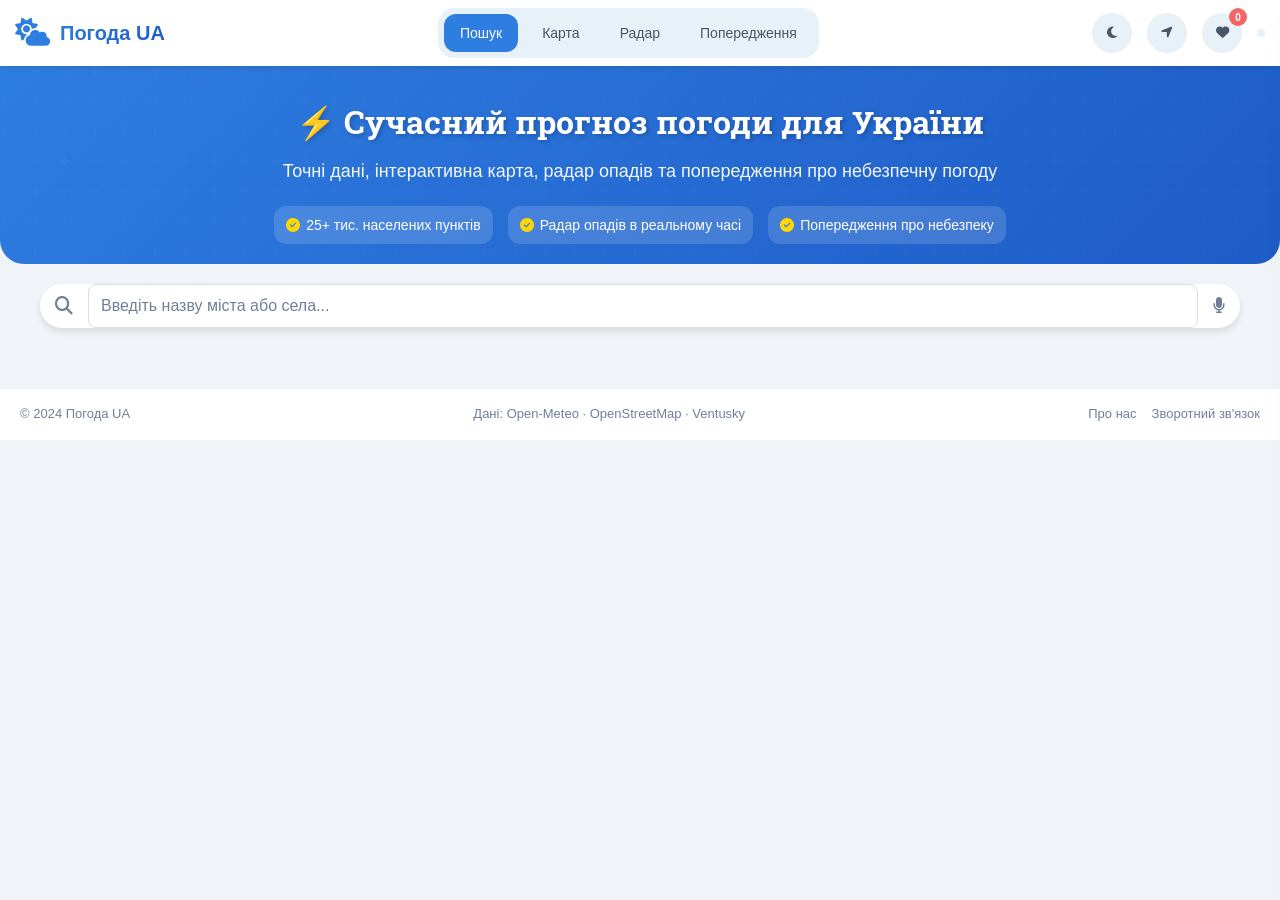
<file: index.html>
<!DOCTYPE html>
<html lang="uk">
<head>
    <meta charset="UTF-8">
    <meta name="viewport" content="width=device-width, initial-scale=1.0">
    <meta name="theme-color" content="#2e7de1">
    <meta name="description" content="⚡ Сучасний прогноз погоди для України. Точні дані, інтерактивна карта, радар опадів, попередження про небезпечну погоду та багато іншого!">
    <meta name="keywords" content="погода, Україна, прогноз, дощ, сніг, температура, вітер, радар, Open-Meteo">
    <title>Погода UA — Сучасний прогноз погоди для України</title>
    <link rel="icon" type="image/x-icon" href="favicon.ico">
    <link rel="manifest" href="manifest.json">
    <link rel="apple-touch-icon" href="icons/icon.svg">
    <link rel="stylesheet" href="https://cdnjs.cloudflare.com/ajax/libs/font-awesome/6.4.0/css/all.min.css">
    <link rel="stylesheet" href="style.css">
    <link rel="preconnect" href="https://fonts.googleapis.com">
    <link rel="preconnect" href="https://fonts.gstatic.com" crossorigin>
    <link href="https://fonts.googleapis.com/css2?family=Inter:wght@300;400;500;600;700;800&family=Roboto+Slab:wght@400;700&display=swap" rel="stylesheet">
    <style>
        /* Fallback для loading screen */
        .loading-screen { display: none !important; }
        /* Fallback для основних стилів, якщо CSS не завантажиться */
        body { font-family: Arial, sans-serif; margin: 0; padding: 0; background: #f0f4f8; }
        .site-header { background: white; padding: 15px; box-shadow: 0 2px 5px rgba(0,0,0,0.1); }
        .search-box { margin: 20px; }
        .search-box input { width: 100%; padding: 12px; border: 1px solid #ddd; border-radius: 8px; }
        button { cursor: pointer; }
    </style>
    <script>
        // Глобальна функція перекладу (fallback)
        window.t = function(key) {
            var translations = {
                loading: "Завантаження...",
                searching: "Шукаємо...",
                noResults: "Нічого не знайдено",
                enterCity: "Введіть назву міста",
                error: "Помилка",
                tryAgain: "Спробуйте ще раз"
            };
            return translations[key] || key;
        };
        
        // Перевірка завантаження скриптів
        window.scriptsLoaded = {
            i18n: false,
            weatherIcons: false,
            app: false
        };
        
        // Функція для завантаження скриптів з перевіркою
        function loadScript(url, callback, onerror) {
            var script = document.createElement('script');
            script.src = url;
            script.async = false;
            script.onload = function() {
                callback();
            };
            script.onerror = function() {
                console.error('Failed to load script: ' + url);
                if (onerror) onerror();
            };
            document.head.appendChild(script);
        }
        
        // Завантажуємо скрипти в правильному порядку
        window.addEventListener('DOMContentLoaded', function() {
            // Приховуємо екран завантаження
            var loadingScreen = document.getElementById('loadingScreen');
            if (loadingScreen) {
                loadingScreen.style.display = 'none';
            }
            
            // Завантажуємо i18n.js
            loadScript('i18n.js', function() {
                window.scriptsLoaded.i18n = true;
                console.log('i18n.js loaded');
                
                // Завантажуємо weather-icons.js
                loadScript('weather-icons.js', function() {
                    window.scriptsLoaded.weatherIcons = true;
                    console.log('weather-icons.js loaded');
                    
                    // Завантажуємо app.js
                    loadScript('app.js', function() {
                        window.scriptsLoaded.app = true;
                        console.log('app.js loaded');
                        
                        // Реєструємо Service Worker після завантаження всіх скриптів
                        if ('serviceWorker' in navigator) {
                            setTimeout(function() {
                                navigator.serviceWorker.register('/service-worker.js').catch(function(e) {
                                    console.log('ServiceWorker error:', e);
                                });
                            }, 1000);
                        }
                    }, function() {
                        console.error('Failed to load app.js');
                    });
                }, function() {
                    console.error('Failed to load weather-icons.js');
                });
            }, function() {
                console.error('Failed to load i18n.js');
            });
        });
    </script>
</head>
<body>
    <!-- Animated Background -->
    <div class="animated-bg" id="animatedBg">
        <div class="cloud cloud-1"></div>
        <div class="cloud cloud-2"></div>
        <div class="cloud cloud-3"></div>
        <div class="sun-moon" id="sunMoon"></div>
        <div class="stars" id="stars"></div>
    </div>

    <!-- Loading Screen -->
    <div class="loading-screen" id="loadingScreen">
        <div class="loader">
            <div class="loader-icon">☀️</div>
            <div class="loader-text">Завантаження...</div>
        </div>
    </div>

    <!-- Header -->
    <header class="site-header">
        <div class="header-left">
            <a class="brand" href="index.html">
                <span class="logo-icon"><i class="fas fa-cloud-sun"></i></span>
                <span class="logo-text">Погода UA</span>
            </a>
        </div>
        <div class="header-center">
            <nav class="main-nav">
                <a href="index.html" class="active">Пошук</a>
                <a href="map.html">Карта</a>
                <a href="#" id="radarBtn">Радар</a>
                <a href="#" id="warningsBtn">Попередження</a>
            </nav>
        </div>
        <div class="header-right">
            <button class="theme-toggle" id="themeToggle" title="Перемкнути тему">
                <i class="fas fa-moon"></i>
            </button>
            <button class="geoloc-btn" id="geolocBtn" title="Мое місцезнаходження">
                <i class="fas fa-location-arrow"></i>
            </button>
            <button class="favorites-btn" id="favoritesBtn" title="Улюблені">
                <i class="fas fa-heart"></i>
                <span class="fav-count" id="favCount">0</span>
            </button>
            <div class="lang-switch" id="langSwitch"></div>
        </div>
    </header>

    <!-- Main Content -->
    <main>
        <!-- Hero Section -->
        <div class="hero">
            <div class="hero-content">
                <h1>⚡ Сучасний прогноз погоди для України</h1>
                <p>Точні дані, інтерактивна карта, радар опадів та попередження про небезпечну погоду</p>
                <div class="hero-features">
                    <span><i class="fas fa-check-circle"></i> 25+ тис. населених пунктів</span>
                    <span><i class="fas fa-check-circle"></i> Радар опадів в реальному часі</span>
                    <span><i class="fas fa-check-circle"></i> Попередження про небезпеку</span>
                </div>
            </div>
        </div>

        <!-- Search Section -->
        <div class="search-wrap">
            <div class="search-box">
                <i class="fas fa-search search-icon"></i>
                <input type="text" id="cityInput" 
                       placeholder="Введіть назву міста або села..."
                       autocomplete="off">
                <button class="clear-btn" id="clearSearch"><i class="fas fa-times"></i></button>
                <button class="voice-btn" id="voiceBtn"><i class="fas fa-microphone"></i></button>
            </div>
            <div class="suggestions" id="suggestions"></div>
            <div class="recent-searches" id="recentSearches">
                <div class="section-label">Останні пошуки:</div>
                <div class="recent-list" id="recentList"></div>
            </div>
        </div>

        <!-- Status Message -->
        <div class="status-msg" id="statusMsg" style="display:none;"></div>

        <!-- Weather Alerts -->
        <div class="alerts-container" id="alertsContainer"></div>

        <!-- Main Weather Card -->
        <div class="result-card" id="resultCard">
            <!-- Current Weather -->
            <div class="current-weather">
                <div class="location-info">
                    <div class="city-title" id="cityTitle">Київ</div>
                    <div class="city-sub" id="citySub"></div>
                    <button class="fav-toggle" id="favToggle" title="Додати в улюблені">
                        <i class="far fa-heart"></i>
                    </button>
                </div>
                
                <div class="weather-main">
                    <div class="temp-icon-wrap">
                        <div class="big-icon" id="bigIcon">☀️</div>
                        <div class="weather-badge" id="weatherBadge"></div>
                    </div>
                    <div class="temp-info">
                        <div class="big-temp" id="bigTemp">22°</div>
                        <div class="current-desc" id="currentDesc"></div>
                        <div class="feels-like" id="feelsLike"></div>
                    </div>
                </div>
                
                <div class="weather-details">
                    <div class="detail-row">
                        <div class="detail-item">
                            <i class="fas fa-temperature-high"></i>
                            <span class="detail-label">Макс:</span>
                            <span class="detail-value" id="maxTemp">--°</span>
                        </div>
                        <div class="detail-item">
                            <i class="fas fa-temperature-low"></i>
                            <span class="detail-label">Мін:</span>
                            <span class="detail-value" id="minTemp">--°</span>
                        </div>
                        <div class="detail-item">
                            <i class="fas fa-tint"></i>
                            <span class="detail-label">Вологість:</span>
                            <span class="detail-value" id="humidity">--%</span>
                        </div>
                        <div class="detail-item">
                            <i class="fas fa-wind"></i>
                            <span class="detail-label">Вітер:</span>
                            <span class="detail-value" id="wind">-- км/г</span>
                        </div>
                    </div>
                </div>
            </div>

            <!-- Sun & Moon Info -->
            <div class="sun-moon-info" id="sunMoonInfo">
                <div class="sunrise-item">
                    <i class="fas fa-sun"></i>
                    <span class="sun-label">Схід сонця:</span>
                    <span class="sun-time" id="sunriseTime">--:--</span>
                </div>
                <div class="sunset-item">
                    <i class="fas fa-moon"></i>
                    <span class="sun-label">Захід сонця:</span>
                    <span class="sun-time" id="sunsetTime">--:--</span>
                </div>
                <div class="day-length">
                    <i class="fas fa-clock"></i>
                    <span class="sun-label">Тривалість дня:</span>
                    <span class="sun-time" id="dayLength">-- год</span>
                </div>
            </div>

            <!-- Info Chips -->
            <div class="info-chips" id="infoChips">
                <div class="info-chip">
                    <div class="chip-icon"><i class="fas fa-sun"></i></div>
                    <div class="chip-content">
                        <div class="chip-label">УФ-індекс</div>
                        <div class="chip-value" id="uvValue">--</div>
                    </div>
                </div>
                <div class="info-chip">
                    <div class="chip-icon aqi-icon"><i class="fas fa-leaf"></i></div>
                    <div class="chip-content">
                        <div class="chip-label">Якість повітря</div>
                        <div class="chip-value" id="aqiValue">--</div>
                    </div>
                </div>
                <div class="info-chip">
                    <div class="chip-icon"><i class="fas fa-eye"></i></div>
                    <div class="chip-content">
                        <div class="chip-label">Видимість</div>
                        <div class="chip-value" id="visibilityValue">-- км</div>
                    </div>
                </div>
                <div class="info-chip">
                    <div class="chip-icon"><i class="fas fa-tint"></i></div>
                    <div class="chip-content">
                        <div class="chip-label">Опади</div>
                        <div class="chip-value" id="precipValue">-- мм</div>
                    </div>
                </div>
            </div>

            <!-- Hourly Forecast -->
            <div class="section">
                <div class="section-header">
                    <h2 class="section-title">Погодинний прогноз на 24 години</h2>
                    <div class="section-actions">
                        <button class="scroll-btn left" id="hourlyScrollLeft"><i class="fas fa-chevron-left"></i></button>
                        <button class="scroll-btn right" id="hourlyScrollRight"><i class="fas fa-chevron-right"></i></button>
                    </div>
                </div>
                <div class="hourly-scroll" id="hourlyScroll"></div>
            </div>

            <!-- Day Parts Forecast -->
            <div class="section">
                <h2 class="section-title">Прогноз за частинами дня</h2>
                <div class="day-tabs" id="dayTabs"></div>
                <div class="day-parts-grid" id="dayPartsGrid"></div>
            </div>

            <!-- 14-Day Forecast -->
            <div class="section">
                <h2 class="section-title">Прогноз на 14 днів</h2>
                <div class="forecast14-list" id="forecast14List"></div>
            </div>

            <!-- Additional Info -->
            <div class="additional-info">
                <div class="info-block">
                    <h3><i class="fas fa-info-circle"></i> Джерела даних</h3>
                    <p>Дані надаються Open-Meteo, OpenStreetMap та іншими відкритими джерелами.</p>
                </div>
            </div>
        </div>
    </main>

    <!-- Favorites Sidebar -->
    <div class="favorites-sidebar" id="favoritesSidebar">
        <div class="sidebar-header">
            <h3>Улюблені місця</h3>
            <button class="close-sidebar" id="closeFavorites"><i class="fas fa-times"></i></button>
        </div>
        <div class="favorites-list" id="favoritesList">
            <div class="empty-state">У вас поки що немає улюблених місць</div>
        </div>
    </div>

    <!-- Radar Modal -->
    <div class="modal" id="radarModal">
        <div class="modal-content">
            <div class="modal-header">
                <h2>Радар опадів</h2>
                <button class="close-modal" id="closeRadar"><i class="fas fa-times"></i></button>
            </div>
            <div class="radar-container">
                <div class="radar-info">Радар показує опади в реальному часі. Оновлюється кожні 10 хвилин.</div>
                <iframe id="radarFrame" src="https://www.ventusky.com/?p=48.7;31.5;5&l=rain" frameborder="0"></iframe>
            </div>
        </div>
    </div>

    <!-- Warnings Modal -->
    <div class="modal" id="warningsModal">
        <div class="modal-content warnings-content">
            <div class="modal-header">
                <h2>Попередження про погоду</h2>
                <button class="close-modal" id="closeWarnings"><i class="fas fa-times"></i></button>
            </div>
            <div class="warnings-list" id="warningsList">
                <div class="warning-item example">
                    <div class="warning-icon"><i class="fas fa-info-circle"></i></div>
                    <div class="warning-content">
                        <h4>Наразі попереджень немає</h4>
                        <p>Попередження про небезпечну погоду (шторми, град, сильні дощі) з'являться тут.</p>
                    </div>
                </div>
            </div>
        </div>
    </div>

    <!-- Footer -->
    <footer class="site-footer">
        <div class="footer-content">
            <div class="footer-left">
                <span>© 2024 Погода UA</span>
            </div>
            <div class="footer-center">
                <span>Дані: Open-Meteo · OpenStreetMap · Ventusky</span>
            </div>
            <div class="footer-right">
                <a href="#" id="aboutBtn">Про нас</a>
                <a href="#" id="feedbackBtn">Зворотний зв'язок</a>
            </div>
        </div>
    </footer>

    <!-- Audio Player (for weather sounds) -->
    <audio id="weatherSound" loop>
        <source src="" type="audio/mpeg">
    </audio>

    <!-- Toast Notifications -->
    <div class="toast-container" id="toastContainer"></div>
</body>
</html>
</file>
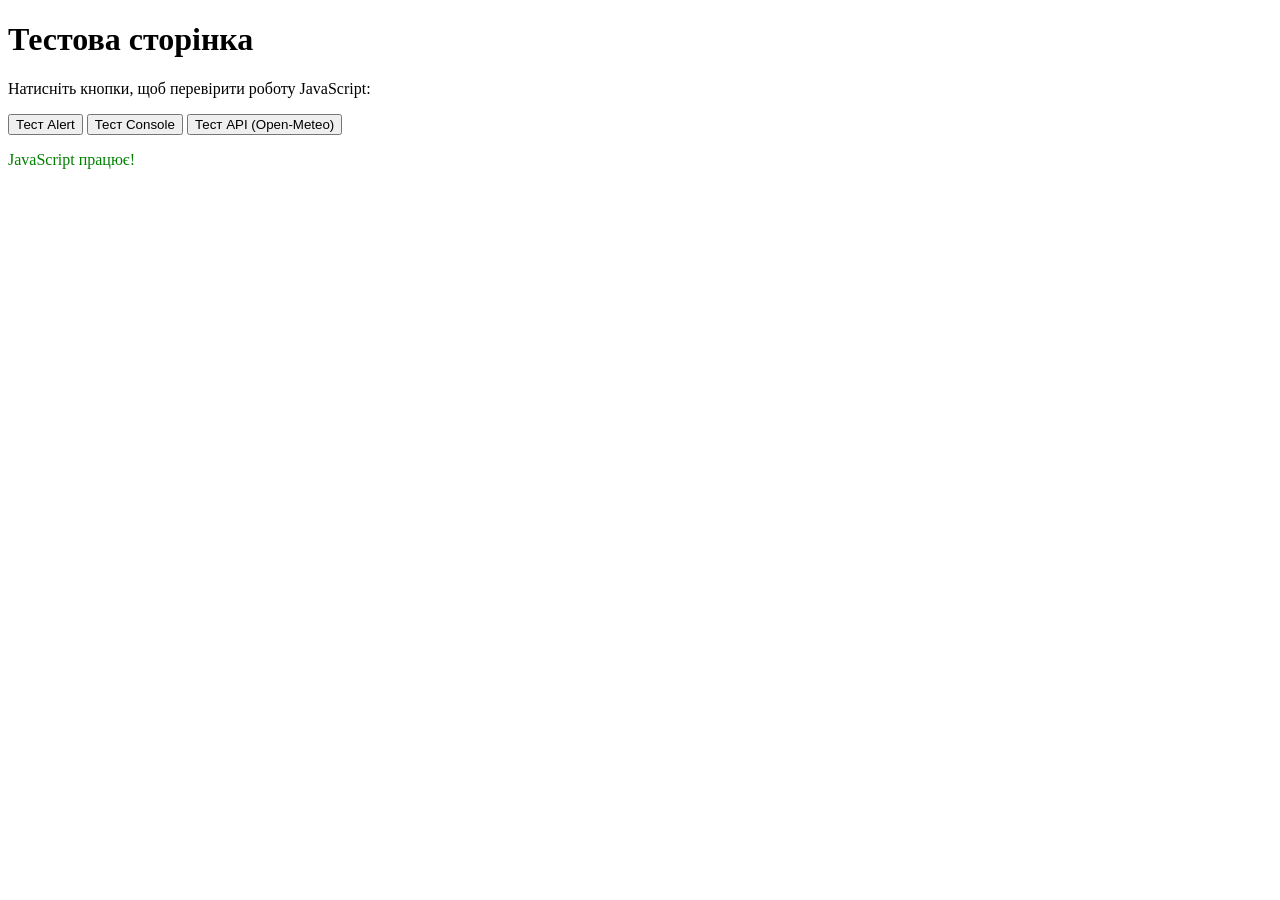
<file: test.html>
<!DOCTYPE html>
<html>
<head>
    <title>Test Page</title>
    <script>
        function testAlert() {
            alert('JavaScript працює!');
        }
        
        function testConsole() {
            console.log('JavaScript працює! Перевірте консоль (F12)');
        }
        
        function testFetch() {
            fetch('https://api.open-meteo.com/v1/forecast?latitude=50.45&longitude=30.52&current=temperature_2m')
                .then(r => r.json())
                .then(data => {
                    console.log('API працює!', data);
                    alert('API працює! Температура: ' + data.current.temperature_2m + '°C');
                })
                .catch(e => {
                    console.error('API помилка:', e);
                    alert('API помилка: ' + e.message);
                });
        }
    </script>
</head>
<body>
    <h1>Тестова сторінка</h1>
    <p>Натисніть кнопки, щоб перевірити роботу JavaScript:</p>
    
    <button onclick="testAlert()">Тест Alert</button>
    <button onclick="testConsole()">Тест Console</button>
    <button onclick="testFetch()">Тест API (Open-Meteo)</button>
    
    <div id="result"></div>
    
    <script>
        // Автоматичний тест
        console.log('Сторінка завантажена. JavaScript працює!');
        document.getElementById('result').innerHTML = '<p style="color: green;">JavaScript працює!</p>';
    </script>
</body>
</html>
</file>
<file: style.css>
/* ============================================
   Погода UA - Сучасний стиль
   ============================================ */

/* CSS Variables */
:root {
    /* Colors - Light Theme */
    --bg-primary: #f0f4f8;
    --bg-secondary: #ffffff;
    --bg-tertiary: #e8f0f8;
    --text-primary: #1c2733;
    --text-secondary: #4a5568;
    --text-muted: #718096;
    --accent-primary: #2e7de1;
    --accent-secondary: #ff9f4a;
    --accent-gradient: linear-gradient(135deg, #2e7de1 0%, #1e5bc6 100%);
    --success: #48bb78;
    --warning: #ed8936;
    --danger: #f56565;
    --info: #4299e1;
    
    /* Ukrainian Colors */
    --ukraine-blue: #0057b8;
    --ukraine-yellow: #ffd700;
    --ukraine-gradient: linear-gradient(135deg, #0057b8 0%, #ffd700 100%);
    
    /* Shadows */
    --shadow-sm: 0 1px 3px rgba(0, 0, 0, 0.1);
    --shadow-md: 0 4px 6px rgba(0, 0, 0, 0.1);
    --shadow-lg: 0 10px 25px rgba(0, 0, 0, 0.1);
    --shadow-xl: 0 20px 40px rgba(0, 0, 0, 0.15);
    
    /* Border Radius */
    --radius-sm: 8px;
    --radius-md: 12px;
    --radius-lg: 16px;
    --radius-xl: 24px;
    --radius-full: 50%;
    
    /* Transitions */
    --transition-fast: 0.15s ease;
    --transition-normal: 0.3s ease;
    --transition-slow: 0.5s ease;
    
    /* Spacing */
    --header-height: 66px;
}

/* Dark Theme */
[data-theme="dark"] {
    --bg-primary: #0f172a;
    --bg-secondary: #1e293b;
    --bg-tertiary: #334155;
    --text-primary: #f1f5f9;
    --text-secondary: #cbd5e1;
    --text-muted: #94a3b8;
    --accent-primary: #3b82f6;
    --accent-secondary: #f97316;
    --accent-gradient: linear-gradient(135deg, #3b82f6 0%, #1d4ed8 100%);
    --shadow-sm: 0 1px 3px rgba(0, 0, 0, 0.3);
    --shadow-md: 0 4px 6px rgba(0, 0, 0, 0.3);
    --shadow-lg: 0 10px 25px rgba(0, 0, 0, 0.4);
    --shadow-xl: 0 20px 40px rgba(0, 0, 0, 0.5);
}

/* Reset & Base */
*, *::before, *::after {
    box-sizing: border-box;
    margin: 0;
    padding: 0;
}

html {
    scroll-behavior: smooth;
}

body {
    font-family: 'Inter', -apple-system, BlinkMacSystemFont, 'Segoe UI', Roboto, sans-serif;
    background: var(--bg-primary);
    color: var(--text-primary);
    line-height: 1.6;
    min-height: 100vh;
    overflow-x: hidden;
    transition: background var(--transition-normal), color var(--transition-normal);
}

/* Scrollbar Styling */
::-webkit-scrollbar {
    width: 8px;
    height: 8px;
}

::-webkit-scrollbar-track {
    background: var(--bg-tertiary);
}

::-webkit-scrollbar-thumb {
    background: var(--accent-primary);
    border-radius: var(--radius-full);
}

::-webkit-scrollbar-thumb:hover {
    background: var(--accent-secondary);
}

/* ============================================
   Animated Background
   ============================================ */
.animated-bg {
    position: fixed;
    top: 0;
    left: 0;
    width: 100%;
    height: 100%;
    z-index: -1;
    overflow: hidden;
    pointer-events: none;
}

.cloud {
    position: absolute;
    background: rgba(255, 255, 255, 0.1);
    border-radius: 50px;
    opacity: 0.3;
    animation: float linear infinite;
}

.cloud-1 {
    width: 200px;
    height: 60px;
    top: 20%;
    left: -200px;
    animation-duration: 60s;
}

.cloud-2 {
    width: 150px;
    height: 40px;
    top: 60%;
    right: -150px;
    animation-duration: 80s;
}

.cloud-3 {
    width: 100px;
    height: 30px;
    top: 80%;
    left: -100px;
    animation-duration: 100s;
}

@keyframes float {
    0% { transform: translateX(0); }
    100% { transform: translateX(100vw + 200px); }
}

.sun-moon {
    position: absolute;
    font-size: 100px;
    opacity: 0.1;
    animation: pulse 20s ease-in-out infinite;
}

[data-theme="dark"] .sun-moon {
    opacity: 0.05;
}

@keyframes pulse {
    0%, 100% { transform: scale(1) rotate(0deg); }
    50% { transform: scale(1.1) rotate(180deg); }
}

.stars {
    position: absolute;
    width: 100%;
    height: 100%;
    background-image: radial-gradient(2px 2px at 20px 30px, rgba(255,255,255,0.2), transparent),
                      radial-gradient(2px 2px at 40px 70px, rgba(255,255,255,0.15), transparent),
                      radial-gradient(1px 1px at 90px 40px, rgba(255,255,255,0.2), transparent),
                      radial-gradient(2px 2px at 130px 80px, rgba(255,255,255,0.1), transparent),
                      radial-gradient(1px 1px at 160px 120px, rgba(255,255,255,0.2), transparent);
    background-repeat: repeat;
    background-size: 200px 200px;
    opacity: 0;
    transition: opacity 0.5s ease;
}

[data-theme="dark"] .stars {
    opacity: 0.3;
}

/* ============================================
   Loading Screen
   ============================================ */
.loading-screen {
    position: fixed;
    top: 0;
    left: 0;
    width: 100%;
    height: 100%;
    background: var(--accent-gradient);
    display: flex;
    align-items: center;
    justify-content: center;
    z-index: 9999;
    transition: opacity 0.5s ease, visibility 0.5s ease;
}

.loading-screen.hidden {
    opacity: 0;
    visibility: hidden;
}

.loader {
    text-align: center;
    color: white;
}

.loader-icon {
    font-size: 60px;
    margin-bottom: 20px;
    animation: bounce 2s infinite;
}

.loader-text {
    font-size: 18px;
    font-weight: 500;
}

@keyframes bounce {
    0%, 20%, 50%, 80%, 100% { transform: translateY(0); }
    40% { transform: translateY(-20px); }
    60% { transform: translateY(-10px); }
}

/* ============================================
   Header
   ============================================ */
.site-header {
    display: flex;
    align-items: center;
    justify-content: space-between;
    padding: 12px 20px;
    background: var(--bg-secondary);
    box-shadow: var(--shadow-md);
    position: sticky;
    top: 0;
    z-index: 1000;
    height: var(--header-height);
    backdrop-filter: blur(10px);
    transition: all var(--transition-normal);
}

.header-left, .header-center, .header-right {
    display: flex;
    align-items: center;
    gap: 15px;
}

.header-center {
    flex: 1;
    justify-content: center;
}

.brand {
    display: flex;
    align-items: center;
    gap: 10px;
    text-decoration: none;
    color: var(--text-primary);
    font-weight: 700;
    font-size: 20px;
    transition: transform var(--transition-fast);
}

.brand:hover {
    transform: scale(1.02);
}

.logo-icon {
    font-size: 28px;
    color: var(--accent-primary);
    animation: spin 20s linear infinite;
}

@keyframes spin {
    from { transform: rotate(0deg); }
    to { transform: rotate(360deg); }
}

.logo-text {
    background: var(--accent-gradient);
    -webkit-background-clip: text;
    -webkit-text-fill-color: transparent;
    background-clip: text;
}

.main-nav {
    display: flex;
    gap: 8px;
    background: var(--bg-tertiary);
    padding: 6px;
    border-radius: var(--radius-lg);
}

.main-nav a {
    text-decoration: none;
    color: var(--text-secondary);
    font-weight: 500;
    padding: 8px 16px;
    border-radius: var(--radius-md);
    font-size: 14px;
    white-space: nowrap;
    transition: all var(--transition-fast);
}

.main-nav a.active,
.main-nav a:hover {
    background: var(--accent-primary);
    color: white;
}

.lang-switch {
    display: flex;
    gap: 4px;
    background: var(--bg-tertiary);
    border-radius: var(--radius-md);
    padding: 4px;
}

.lang-switch button {
    border: none;
    background: transparent;
    padding: 6px 10px;
    border-radius: var(--radius-sm);
    font-weight: 600;
    font-size: 13px;
    color: var(--text-secondary);
    cursor: pointer;
    transition: all var(--transition-fast);
}

.lang-switch button.active {
    background: var(--accent-primary);
    color: white;
}

.lang-switch button:hover {
    background: var(--bg-tertiary);
}

/* Header Buttons */
.theme-toggle, .geoloc-btn, .favorites-btn {
    position: relative;
    background: var(--bg-tertiary);
    border: none;
    width: 40px;
    height: 40px;
    border-radius: var(--radius-full);
    color: var(--text-secondary);
    cursor: pointer;
    transition: all var(--transition-fast);
    display: flex;
    align-items: center;
    justify-content: center;
}

.theme-toggle:hover, .geoloc-btn:hover, .favorites-btn:hover {
    background: var(--accent-primary);
    color: white;
}

.fav-count {
    position: absolute;
    top: -5px;
    right: -5px;
    background: var(--danger);
    color: white;
    font-size: 10px;
    font-weight: 600;
    width: 18px;
    height: 18px;
    border-radius: var(--radius-full);
    display: flex;
    align-items: center;
    justify-content: center;
}

/* ============================================
   Hero Section
   ============================================ */
.hero {
    text-align: center;
    padding: 30px 20px 20px;
    background: var(--accent-gradient);
    color: white;
    border-radius: 0 0 var(--radius-xl) var(--radius-xl);
    margin-bottom: 20px;
    position: relative;
    overflow: hidden;
}

.hero::before {
    content: '';
    position: absolute;
    top: 0;
    left: 0;
    right: 0;
    bottom: 0;
    background: url("data:image/svg+xml,%3Csvg width='60' height='60' viewBox='0 0 60 60' xmlns='http://www.w3.org/2000/svg'%3E%3Cg fill='none' fill-rule='evenodd'%3E%3Cg fill='%23ffffff' fill-opacity='0.05'%3E%3Cpath d='M36 34v-4h-2v4h-4v2h4v4h2v-4h4v-2h-4zm0-30V0h-2v4h-4v2h4v4h2V6h4V4h-4zM6 34v-4H4v4H0v2h4v4h2v-4h4v-2H6zM6 4V0H4v4H0v2h4v4h2V6h4V4H6z'/%3E%3C/g%3E%3C/g%3E%3C/svg%3E");
    opacity: 0.3;
}

.hero-content {
    position: relative;
    z-index: 1;
}

.hero h1 {
    font-family: 'Roboto Slab', serif;
    font-size: clamp(24px, 4vw, 32px);
    font-weight: 700;
    margin: 0 0 10px;
    text-shadow: 2px 2px 4px rgba(0, 0, 0, 0.2);
}

.hero p {
    font-size: clamp(14px, 2.5vw, 18px);
    opacity: 0.95;
    margin: 0 0 20px;
}

.hero-features {
    display: flex;
    flex-wrap: wrap;
    justify-content: center;
    gap: 15px;
    font-size: 14px;
}

.hero-features span {
    display: flex;
    align-items: center;
    gap: 6px;
    background: rgba(255, 255, 255, 0.15);
    padding: 8px 12px;
    border-radius: var(--radius-md);
    backdrop-filter: blur(5px);
}

.hero-features i {
    color: var(--ukraine-yellow);
}

/* ============================================
   Search Section
   ============================================ */
.search-wrap {
    position: relative;
    margin: 0 20px 20px;
    z-index: 10;
}

.search-box {
    display: flex;
    align-items: center;
    background: var(--bg-secondary);
    border-radius: var(--radius-xl);
    box-shadow: var(--shadow-md);
    overflow: hidden;
    transition: all var(--transition-fast);
}

.search-box:focus-within {
    box-shadow: var(--shadow-lg);
    transform: translateY(-2px);
}

.search-icon {
    padding: 0 15px;
    color: var(--text-muted);
    font-size: 18px;
}

.search-box input {
    flex: 1;
    padding: 14px 10px;
    font-size: 16px;
    border: none;
    background: transparent;
    color: var(--text-primary);
    outline: none;
}

.search-box input::placeholder {
    color: var(--text-muted);
}

.clear-btn, .voice-btn {
    background: none;
    border: none;
    padding: 0 15px;
    color: var(--text-muted);
    cursor: pointer;
    font-size: 16px;
    transition: color var(--transition-fast);
}

.clear-btn:hover, .voice-btn:hover {
    color: var(--accent-primary);
}

.clear-btn {
    display: none;
}

.clear-btn.show {
    display: block;
}

.suggestions {
    position: absolute;
    top: 60px;
    left: 0;
    right: 0;
    background: var(--bg-secondary);
    border-radius: var(--radius-lg);
    box-shadow: var(--shadow-lg);
    overflow: hidden;
    z-index: 500;
    max-height: 320px;
    overflow-y: auto;
    display: none;
}

.suggestions.show {
    display: block;
}

.suggestion-item {
    padding: 12px 16px;
    border-bottom: 1px solid var(--bg-tertiary);
    cursor: pointer;
    font-size: 15px;
    transition: background var(--transition-fast);
}

.suggestion-item:last-child {
    border-bottom: none;
}

.suggestion-item:hover {
    background: var(--bg-tertiary);
}

.suggestion-item .sub {
    color: var(--text-muted);
    font-size: 12px;
    margin-top: 2px;
}

.recent-searches {
    margin-top: 10px;
    display: none;
}

.recent-searches.show {
    display: block;
}

.section-label {
    font-size: 12px;
    color: var(--text-muted);
    margin-bottom: 8px;
    padding: 0 16px;
}

.recent-list {
    display: flex;
    flex-wrap: wrap;
    gap: 8px;
    padding: 0 16px 16px;
}

.recent-item {
    background: var(--bg-secondary);
    padding: 8px 12px;
    border-radius: var(--radius-md);
    font-size: 14px;
    cursor: pointer;
    transition: all var(--transition-fast);
    display: flex;
    align-items: center;
    gap: 6px;
}

.recent-item:hover {
    background: var(--accent-primary);
    color: white;
}

.recent-item .remove {
    cursor: pointer;
    opacity: 0.5;
    font-size: 12px;
}

.recent-item .remove:hover {
    opacity: 1;
}

/* ============================================
   Status Message
   ============================================ */
.status-msg {
    text-align: center;
    color: var(--text-muted);
    padding: 20px;
    font-size: 14px;
}

.status-msg.error {
    color: var(--danger);
}

/* ============================================
   Alerts Container
   ============================================ */
.alerts-container {
    margin: 0 20px 20px;
    display: flex;
    flex-direction: column;
    gap: 10px;
}

.alert-card {
    display: flex;
    align-items: center;
    gap: 15px;
    padding: 15px;
    background: var(--bg-secondary);
    border-radius: var(--radius-lg);
    box-shadow: var(--shadow-md);
    border-left: 4px solid var(--warning);
    animation: slideIn 0.3s ease;
}

.alert-card.danger {
    border-left-color: var(--danger);
}

.alert-card.warning {
    border-left-color: var(--warning);
}

.alert-card.info {
    border-left-color: var(--info);
}

.alert-icon {
    font-size: 24px;
}

.alert-content {
    flex: 1;
}

.alert-title {
    font-weight: 600;
    font-size: 15px;
    margin-bottom: 5px;
}

.alert-text {
    font-size: 14px;
    color: var(--text-secondary);
}

.alert-time {
    font-size: 12px;
    color: var(--text-muted);
}

@keyframes slideIn {
    from {
        opacity: 0;
        transform: translateX(-20px);
    }
    to {
        opacity: 1;
        transform: translateX(0);
    }
}

/* ============================================
   Result Card
   ============================================ */
.result-card {
    background: var(--bg-secondary);
    border-radius: var(--radius-xl);
    box-shadow: var(--shadow-md);
    padding: 20px;
    margin: 0 20px 20px;
    display: none;
    animation: fadeIn 0.5s ease;
}

.result-card.show {
    display: block;
}

@keyframes fadeIn {
    from {
        opacity: 0;
        transform: translateY(10px);
    }
    to {
        opacity: 1;
        transform: translateY(0);
    }
}

/* Current Weather */
.current-weather {
    margin-bottom: 20px;
}

.location-info {
    display: flex;
    align-items: center;
    justify-content: space-between;
    margin-bottom: 15px;
}

.city-title {
    font-size: 24px;
    font-weight: 700;
    color: var(--text-primary);
}

.city-sub {
    color: var(--text-muted);
    font-size: 14px;
    margin-top: 2px;
}

.fav-toggle {
    background: none;
    border: none;
    font-size: 20px;
    color: var(--text-muted);
    cursor: pointer;
    transition: all var(--transition-fast);
}

.fav-toggle:hover {
    color: var(--danger);
}

.fav-toggle.active {
    color: var(--danger);
}

.weather-main {
    display: flex;
    align-items: center;
    gap: 20px;
    padding: 15px 0;
    border-bottom: 1px solid var(--bg-tertiary);
    margin-bottom: 15px;
}

.temp-icon-wrap {
    position: relative;
}

.big-icon {
    font-size: 64px;
    line-height: 1;
    animation: iconPulse 3s ease-in-out infinite;
}

@keyframes iconPulse {
    0%, 100% { transform: scale(1); }
    50% { transform: scale(1.05); }
}

.weather-badge {
    position: absolute;
    top: -5px;
    right: -10px;
    background: var(--accent-primary);
    color: white;
    padding: 4px 8px;
    border-radius: var(--radius-full);
    font-size: 10px;
    font-weight: 600;
}

.temp-info {
    text-align: left;
}

.big-temp {
    font-size: 48px;
    font-weight: 800;
    line-height: 1;
    margin-bottom: 5px;
}

.current-desc {
    color: var(--text-secondary);
    font-size: 16px;
    margin-bottom: 5px;
}

.feels-like {
    color: var(--text-muted);
    font-size: 14px;
}

/* Weather Details */
.weather-details {
    margin-bottom: 20px;
}

.detail-row {
    display: flex;
    flex-wrap: wrap;
    gap: 15px;
}

.detail-item {
    display: flex;
    align-items: center;
    gap: 8px;
    background: var(--bg-tertiary);
    padding: 10px 15px;
    border-radius: var(--radius-md);
    flex: 1;
    min-width: 120px;
    font-size: 14px;
}

.detail-item i {
    color: var(--accent-primary);
    font-size: 16px;
}

.detail-label {
    color: var(--text-muted);
}

.detail-value {
    font-weight: 600;
    color: var(--text-primary);
}

/* Sun & Moon Info */
.sun-moon-info {
    display: flex;
    flex-wrap: wrap;
    gap: 15px;
    margin-bottom: 20px;
    padding: 15px;
    background: var(--bg-tertiary);
    border-radius: var(--radius-lg);
}

.sunrise-item, .sunset-item, .day-length {
    display: flex;
    align-items: center;
    gap: 10px;
    flex: 1;
    min-width: 150px;
    font-size: 14px;
}

.sunrise-item i { color: var(--warning); }
.sunset-item i { color: var(--accent-primary); }
.day-length i { color: var(--success); }

.sun-label {
    color: var(--text-muted);
}

.sun-time {
    font-weight: 600;
    color: var(--text-primary);
}

/* Info Chips */
.info-chips {
    display: flex;
    gap: 12px;
    flex-wrap: wrap;
    margin-bottom: 25px;
}

.info-chip {
    display: flex;
    align-items: center;
    gap: 10px;
    background: var(--bg-tertiary);
    border-radius: var(--radius-lg);
    padding: 12px 15px;
    flex: 1;
    min-width: 140px;
    transition: all var(--transition-fast);
}

.info-chip:hover {
    transform: translateY(-2px);
    box-shadow: var(--shadow-md);
}

.chip-icon {
    font-size: 18px;
    color: var(--accent-primary);
}

.aqi-icon {
    color: var(--success);
}

.chip-content {
    display: flex;
    flex-direction: column;
}

.chip-label {
    font-size: 12px;
    color: var(--text-muted);
}

.chip-value {
    font-size: 15px;
    font-weight: 700;
    color: var(--text-primary);
}

/* ============================================
   Sections
   ============================================ */
.section {
    margin-bottom: 25px;
}

.section-header {
    display: flex;
    align-items: center;
    justify-content: space-between;
    margin-bottom: 15px;
}

.section-title {
    font-size: 18px;
    font-weight: 700;
    color: var(--text-primary);
    display: flex;
    align-items: center;
    gap: 10px;
}

.section-title::before {
    content: '';
    width: 4px;
    height: 20px;
    background: var(--accent-primary);
    border-radius: var(--radius-full);
}

.section-actions {
    display: flex;
    gap: 5px;
}

.scroll-btn {
    background: var(--bg-tertiary);
    border: none;
    width: 36px;
    height: 36px;
    border-radius: var(--radius-full);
    color: var(--text-secondary);
    cursor: pointer;
    transition: all var(--transition-fast);
    display: flex;
    align-items: center;
    justify-content: center;
}

.scroll-btn:hover {
    background: var(--accent-primary);
    color: white;
}

/* Hourly Scroll */
.hourly-scroll {
    display: flex;
    overflow-x: auto;
    gap: 12px;
    padding-bottom: 10px;
    scrollbar-width: thin;
    scrollbar-color: var(--bg-tertiary) var(--bg-secondary);
}

.hourly-scroll::-webkit-scrollbar {
    height: 6px;
}

.hourly-scroll::-webkit-scrollbar-track {
    background: var(--bg-secondary);
    border-radius: var(--radius-full);
}

.hourly-scroll::-webkit-scrollbar-thumb {
    background: var(--bg-tertiary);
    border-radius: var(--radius-full);
}

.hour-card {
    flex: 0 0 auto;
    width: 80px;
    text-align: center;
    background: var(--bg-tertiary);
    border-radius: var(--radius-lg);
    padding: 12px 8px;
    transition: all var(--transition-fast);
    cursor: pointer;
}

.hour-card:hover {
    transform: translateY(-3px);
    box-shadow: var(--shadow-md);
    background: var(--accent-primary);
    color: white;
}

.hour-card.current {
    background: var(--accent-primary);
    color: white;
    box-shadow: var(--shadow-md);
}

.h-time {
    font-size: 11px;
    margin-bottom: 6px;
    opacity: 0.8;
}

.h-icon {
    font-size: 24px;
    margin-bottom: 6px;
}

.h-temp {
    font-size: 16px;
    font-weight: 700;
    margin-bottom: 6px;
}

.h-extra {
    font-size: 10px;
    line-height: 1.4;
    opacity: 0.7;
}

/* Day Tabs */
.day-tabs {
    display: flex;
    gap: 8px;
    overflow-x: auto;
    margin-bottom: 15px;
    padding-bottom: 5px;
    scrollbar-width: thin;
}

.day-tab {
    flex: 0 0 auto;
    padding: 10px 16px;
    border-radius: var(--radius-md);
    background: var(--bg-tertiary);
    font-size: 14px;
    font-weight: 600;
    cursor: pointer;
    white-space: nowrap;
    color: var(--text-secondary);
    transition: all var(--transition-fast);
}

.day-tab.active {
    background: var(--accent-primary);
    color: white;
}

.day-tab:hover {
    background: var(--accent-primary);
    color: white;
}

/* Day Parts Grid */
.day-parts-grid {
    display: grid;
    grid-template-columns: repeat(4, 1fr);
    gap: 10px;
}

.day-part-card {
    background: var(--bg-tertiary);
    border-radius: var(--radius-lg);
    padding: 12px 8px;
    text-align: center;
    transition: all var(--transition-fast);
}

.day-part-card:hover {
    transform: translateY(-2px);
    box-shadow: var(--shadow-sm);
}

.dp-label {
    font-size: 12px;
    color: var(--text-muted);
    margin-bottom: 6px;
}

.dp-icon {
    font-size: 22px;
    margin-bottom: 6px;
}

.dp-temp {
    font-weight: 700;
    font-size: 16px;
    margin-bottom: 4px;
}

.dp-rain {
    font-size: 11px;
    color: var(--text-muted);
}

/* Forecast 14 List */
.forecast14-list {
    display: flex;
    flex-direction: column;
    gap: 8px;
}

.forecast14-row {
    display: flex;
    align-items: center;
    gap: 12px;
    padding: 12px;
    background: var(--bg-tertiary);
    border-radius: var(--radius-lg);
    font-size: 14px;
    transition: all var(--transition-fast);
}

.forecast14-row:hover {
    background: var(--bg-secondary);
    box-shadow: var(--shadow-sm);
}

.forecast14-row .f14-day {
    width: 80px;
    flex: 0 0 auto;
    font-weight: 600;
    color: var(--text-primary);
}

.forecast14-row .f14-icon {
    font-size: 20px;
    width: 30px;
    flex: 0 0 auto;
    text-align: center;
}

.forecast14-row .f14-rain {
    width: 50px;
    flex: 0 0 auto;
    color: var(--text-muted);
    font-size: 12px;
}

.forecast14-row .f14-bar-wrap {
    flex: 1 1 auto;
    display: flex;
    align-items: center;
    gap: 8px;
}

.forecast14-row .f14-min,
.forecast14-row .f14-max {
    font-weight: 600;
    width: 40px;
    flex: 0 0 auto;
    text-align: center;
}

.forecast14-row .f14-min {
    color: var(--text-muted);
}

.forecast14-row .f14-bar-track {
    flex: 1 1 auto;
    height: 6px;
    background: var(--bg-secondary);
    border-radius: var(--radius-full);
    position: relative;
    overflow: hidden;
}

.forecast14-row .f14-bar-fill {
    position: absolute;
    top: 0;
    bottom: 0;
    background: var(--accent-gradient);
    border-radius: var(--radius-full);
    transition: all var(--transition-normal);
}

/* Additional Info */
.additional-info {
    margin-top: 20px;
}

.info-block {
    background: var(--bg-tertiary);
    border-radius: var(--radius-lg);
    padding: 15px;
    font-size: 14px;
    color: var(--text-secondary);
}

.info-block h3 {
    font-size: 15px;
    font-weight: 600;
    color: var(--text-primary);
    margin-bottom: 8px;
    display: flex;
    align-items: center;
    gap: 8px;
}

.info-block h3 i {
    color: var(--accent-primary);
}

/* ============================================
   Favorites Sidebar
   ============================================ */
.favorites-sidebar {
    position: fixed;
    top: 0;
    right: -350px;
    width: 320px;
    height: 100vh;
    background: var(--bg-secondary);
    box-shadow: var(--shadow-xl);
    z-index: 2000;
    transition: right var(--transition-normal);
    display: flex;
    flex-direction: column;
}

.favorites-sidebar.show {
    right: 0;
}

.sidebar-header {
    display: flex;
    align-items: center;
    justify-content: space-between;
    padding: 15px 20px;
    border-bottom: 1px solid var(--bg-tertiary);
}

.sidebar-header h3 {
    font-size: 18px;
    font-weight: 600;
    color: var(--text-primary);
}

.close-sidebar {
    background: none;
    border: none;
    font-size: 20px;
    color: var(--text-muted);
    cursor: pointer;
    transition: color var(--transition-fast);
}

.close-sidebar:hover {
    color: var(--danger);
}

.favorites-list {
    flex: 1;
    overflow-y: auto;
    padding: 15px;
}

.empty-state {
    text-align: center;
    color: var(--text-muted);
    padding: 40px 20px;
    font-size: 14px;
}

.favorite-item {
    display: flex;
    align-items: center;
    gap: 12px;
    padding: 12px;
    background: var(--bg-tertiary);
    border-radius: var(--radius-md);
    margin-bottom: 10px;
    cursor: pointer;
    transition: all var(--transition-fast);
}

.favorite-item:hover {
    background: var(--accent-primary);
    color: white;
}

.favorite-item .fav-icon {
    font-size: 18px;
}

.favorite-item .fav-info {
    flex: 1;
}

.favorite-item .fav-name {
    font-weight: 600;
    font-size: 15px;
}

.favorite-item .fav-sub {
    font-size: 12px;
    color: var(--text-muted);
}

.favorite-item .fav-temp {
    font-weight: 700;
    font-size: 16px;
}

.favorite-item .remove-fav {
    background: none;
    border: none;
    color: var(--text-muted);
    cursor: pointer;
    font-size: 14px;
    padding: 5px;
    transition: color var(--transition-fast);
}

.favorite-item .remove-fav:hover {
    color: var(--danger);
}

/* ============================================
   Modals
   ============================================ */
.modal {
    position: fixed;
    top: 0;
    left: 0;
    width: 100%;
    height: 100%;
    background: rgba(0, 0, 0, 0.5);
    display: none;
    align-items: center;
    justify-content: center;
    z-index: 3000;
    backdrop-filter: blur(5px);
    animation: fadeIn 0.3s ease;
}

.modal.show {
    display: flex;
}

.modal-content {
    background: var(--bg-secondary);
    border-radius: var(--radius-xl);
    max-width: 90%;
    width: 800px;
    max-height: 90vh;
    overflow-y: auto;
    box-shadow: var(--shadow-xl);
    animation: slideUp 0.3s ease;
}

@keyframes slideUp {
    from {
        opacity: 0;
        transform: translateY(20px);
    }
    to {
        opacity: 1;
        transform: translateY(0);
    }
}

.modal-header {
    display: flex;
    align-items: center;
    justify-content: space-between;
    padding: 15px 20px;
    border-bottom: 1px solid var(--bg-tertiary);
}

.modal-header h2 {
    font-size: 20px;
    font-weight: 700;
    color: var(--text-primary);
}

.close-modal {
    background: none;
    border: none;
    font-size: 24px;
    color: var(--text-muted);
    cursor: pointer;
    transition: color var(--transition-fast);
}

.close-modal:hover {
    color: var(--danger);
}

.radar-container {
    padding: 20px;
}

.radar-info {
    background: var(--bg-tertiary);
    padding: 15px;
    border-radius: var(--radius-md);
    margin-bottom: 15px;
    font-size: 14px;
    color: var(--text-secondary);
}

.radar-container iframe {
    width: 100%;
    height: 500px;
    border-radius: var(--radius-lg);
    border: none;
}

.warnings-content {
    max-width: 600px;
}

.warnings-list {
    padding: 20px;
    display: flex;
    flex-direction: column;
    gap: 15px;
}

.warning-item {
    display: flex;
    gap: 15px;
    padding: 15px;
    background: var(--bg-tertiary);
    border-radius: var(--radius-lg);
    border-left: 4px solid var(--warning);
}

.warning-item.danger {
    border-left-color: var(--danger);
}

.warning-item.warning {
    border-left-color: var(--warning);
}

.warning-item.info {
    border-left-color: var(--info);
}

.warning-icon {
    font-size: 24px;
    color: var(--warning);
}

.warning-item.danger .warning-icon { color: var(--danger); }
.warning-item.info .warning-icon { color: var(--info); }

.warning-content h4 {
    font-size: 16px;
    font-weight: 600;
    margin-bottom: 5px;
}

.warning-content p {
    font-size: 14px;
    color: var(--text-secondary);
}

/* ============================================
   Footer
   ============================================ */
.site-footer {
    background: var(--bg-secondary);
    border-top: 1px solid var(--bg-tertiary);
    padding: 15px 20px;
    margin-top: 40px;
}

.footer-content {
    display: flex;
    flex-wrap: wrap;
    justify-content: space-between;
    align-items: center;
    gap: 15px;
    font-size: 13px;
    color: var(--text-muted);
}

.footer-left, .footer-center, .footer-right {
    display: flex;
    gap: 15px;
}

.footer-right a {
    color: var(--text-muted);
    text-decoration: none;
    transition: color var(--transition-fast);
}

.footer-right a:hover {
    color: var(--accent-primary);
}

/* ============================================
   Toast Notifications
   ============================================ */
.toast-container {
    position: fixed;
    bottom: 20px;
    right: 20px;
    z-index: 4000;
    display: flex;
    flex-direction: column;
    gap: 10px;
}

.toast {
    background: var(--bg-secondary);
    padding: 12px 20px;
    border-radius: var(--radius-lg);
    box-shadow: var(--shadow-lg);
    display: flex;
    align-items: center;
    gap: 12px;
    animation: slideInRight 0.3s ease;
    max-width: 350px;
}

.toast.success {
    border-left: 4px solid var(--success);
}

.toast.error {
    border-left: 4px solid var(--danger);
}

.toast.info {
    border-left: 4px solid var(--info);
}

.toast-icon {
    font-size: 18px;
}

.toast.success .toast-icon { color: var(--success); }
.toast.error .toast-icon { color: var(--danger); }
.toast.info .toast-icon { color: var(--info); }

.toast-message {
    flex: 1;
    font-size: 14px;
    color: var(--text-primary);
}

.toast-close {
    background: none;
    border: none;
    color: var(--text-muted);
    cursor: pointer;
    font-size: 14px;
    transition: color var(--transition-fast);
}

.toast-close:hover {
    color: var(--text-primary);
}

@keyframes slideInRight {
    from {
        opacity: 0;
        transform: translateX(100px);
    }
    to {
        opacity: 1;
        transform: translateX(0);
    }
}

/* ============================================
   Responsive Design
   ============================================ */

/* Tablet */
@media (max-width: 1024px) {
    .header-center {
        display: none;
    }
    
    .main-nav {
        display: none;
    }
    
    .hero h1 {
        font-size: 24px;
    }
    
    .hero-features {
        display: none;
    }
    
    .weather-main {
        flex-direction: column;
        text-align: center;
    }
    
    .day-parts-grid {
        grid-template-columns: repeat(2, 1fr);
    }
}

/* Mobile */
@media (max-width: 768px) {
    .site-header {
        padding: 10px 15px;
        height: 56px;
    }
    
    .header-right {
        gap: 8px;
    }
    
    .theme-toggle, .geoloc-btn, .favorites-btn {
        width: 36px;
        height: 36px;
    }
    
    .brand {
        font-size: 18px;
    }
    
    .logo-icon {
        font-size: 24px;
    }
    
    .hero {
        padding: 20px 15px 15px;
    }
    
    .hero h1 {
        font-size: 20px;
    }
    
    .hero p {
        font-size: 14px;
    }
    
    .search-wrap {
        margin: 0 15px 15px;
    }
    
    .result-card {
        margin: 0 15px 15px;
        padding: 15px;
    }
    
    .current-weather {
        margin-bottom: 15px;
    }
    
    .location-info {
        flex-direction: column;
        align-items: flex-start;
        gap: 5px;
    }
    
    .weather-main {
        padding: 10px 0;
    }
    
    .big-temp {
        font-size: 36px;
    }
    
    .weather-details {
        margin-bottom: 15px;
    }
    
    .detail-row {
        flex-direction: column;
    }
    
    .detail-item {
        width: 100%;
    }
    
    .sun-moon-info {
        flex-direction: column;
        gap: 10px;
    }
    
    .sunrise-item, .sunset-item, .day-length {
        width: 100%;
    }
    
    .info-chips {
        gap: 8px;
    }
    
    .info-chip {
        min-width: 120px;
    }
    
    .hourly-scroll {
        gap: 8px;
    }
    
    .hour-card {
        width: 70px;
        padding: 10px 5px;
    }
    
    .day-parts-grid {
        grid-template-columns: repeat(2, 1fr);
    }
    
    .favorites-sidebar {
        width: 100%;
        right: -100%;
    }
    
    .modal-content {
        width: 95%;
        margin: 20px;
    }
    
    .radar-container iframe {
        height: 300px;
    }
    
    .footer-content {
        flex-direction: column;
        text-align: center;
    }
    
    .footer-left, .footer-center, .footer-right {
        justify-content: center;
    }
}

/* Small Mobile */
@media (max-width: 480px) {
    .hero h1 {
        font-size: 18px;
    }
    
    .hero p {
        display: none;
    }
    
    .big-temp {
        font-size: 32px;
    }
    
    .hour-card {
        width: 60px;
        padding: 8px 3px;
    }
    
    .h-time {
        font-size: 10px;
    }
    
    .h-icon {
        font-size: 20px;
    }
    
    .h-temp {
        font-size: 14px;
    }
    
    .day-parts-grid {
        grid-template-columns: 1fr 1fr;
        gap: 8px;
    }
    
    .day-part-card {
        padding: 10px 5px;
    }
    
    .dp-label {
        font-size: 11px;
    }
    
    .dp-icon {
        font-size: 18px;
    }
    
    .dp-temp {
        font-size: 14px;
    }
    
    .forecast14-row {
        padding: 10px;
    }
    
    .forecast14-row .f14-day {
        width: 60px;
        font-size: 12px;
    }
    
    .forecast14-row .f14-icon {
        font-size: 16px;
    }
    
    .forecast14-row .f14-rain {
        width: 40px;
        font-size: 11px;
    }
    
    .forecast14-row .f14-min,
    .forecast14-row .f14-max {
        width: 30px;
        font-size: 12px;
    }
}

/* ============================================
   Utility Classes
   ============================================ */
.hidden {
    display: none !important;
}

.text-center {
    text-align: center;
}

.mt-10 { margin-top: 10px; }
.mt-20 { margin-top: 20px; }
.mb-10 { margin-bottom: 10px; }
.mb-20 { margin-bottom: 20px; }

/* Weather-specific animations */
@keyframes rain {
    0% { transform: translateY(0) rotate(0deg); opacity: 1; }
    100% { transform: translateY(20px) rotate(10deg); opacity: 0; }
}

@keyframes snow {
    0% { transform: translateY(0) rotate(0deg); opacity: 1; }
    100% { transform: translateY(20px) rotate(360deg); opacity: 0; }
}

/* Pulse animation for alerts */
@keyframes pulseAlert {
    0%, 100% { box-shadow: 0 0 0 0 rgba(237, 137, 54, 0.4); }
    50% { box-shadow: 0 0 0 10px rgba(237, 137, 54, 0); }
}

.alert-card.warning {
    animation: pulseAlert 2s infinite;
}

/* Shake animation for errors */
@keyframes shake {
    0%, 100% { transform: translateX(0); }
    20%, 60% { transform: translateX(-5px); }
    40%, 80% { transform: translateX(5px); }
}

.status-msg.error {
    animation: shake 0.5s ease;
}
</file>
